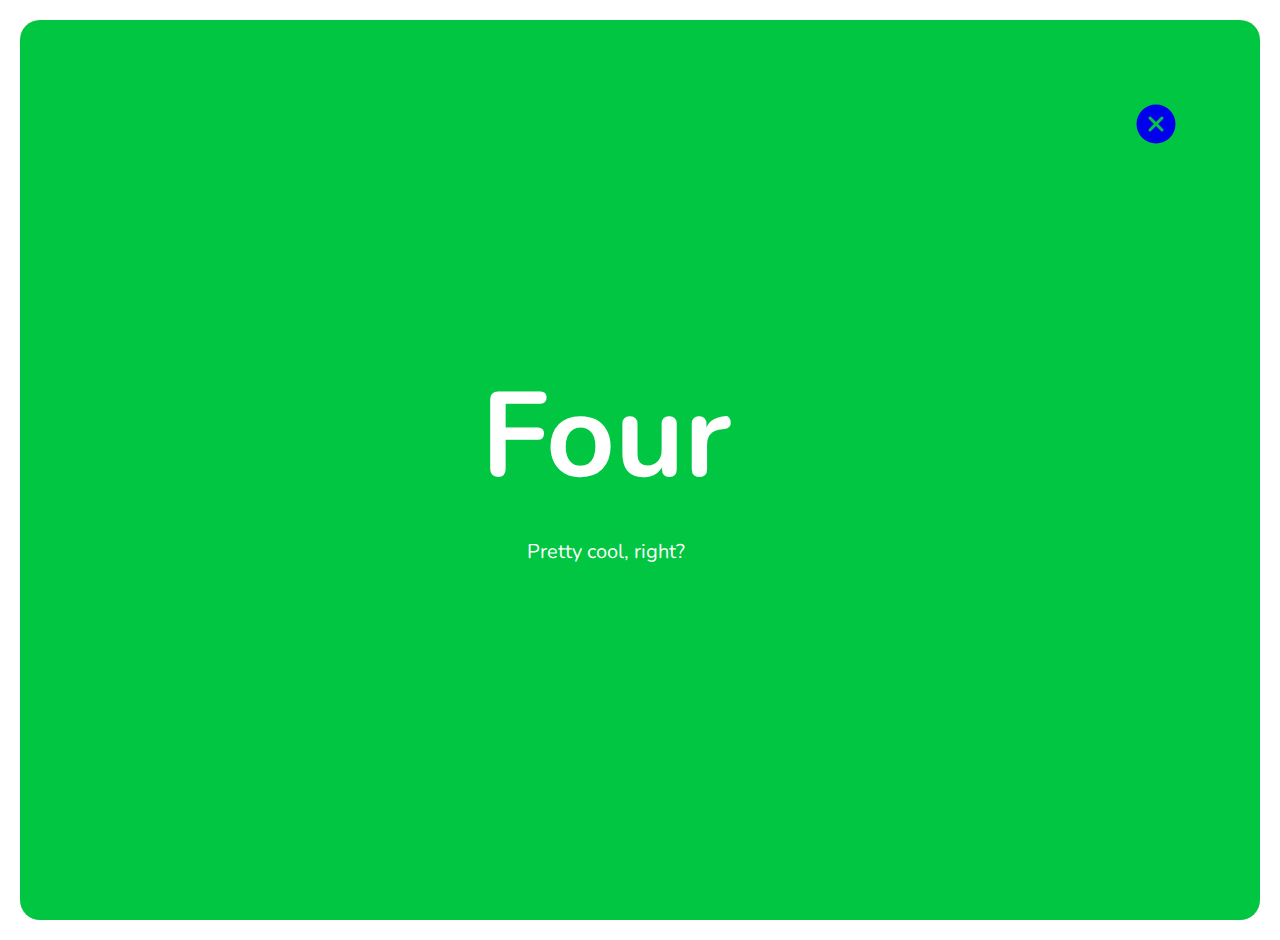
<file: four/index.html>
<!DOCTYPE html>
<html lang="en">

<head>
    <meta charset="UTF-8">
    <meta name="viewport" content="width=device-width, initial-scale=1.0">

    <title>Four</title>
    <link rel="preconnect" href="https://fonts.googleapis.com">
    <link rel="preconnect" href="https://fonts.gstatic.com" crossorigin>
    <link href="https://fonts.googleapis.com/css2?family=Nunito:wght@400;900&display=swap" rel="stylesheet">
    <link rel="stylesheet" href="../style.css">
</head>

<body>
    <div class="page page--four" style="view-transition-name: page--four;">
        <div class="page__body">
            <h1 style="view-transition-name: page--four__body;">
                Four
            </h1>
            <p>
                Pretty cool, right?
            </p>
        </div>
        <a class="page__back" href="../">
            <svg class="page__close" xmlns="http://www.w3.org/2000/svg" width="48" height="48" viewBox="0 0 256 256">
                <rect width="256" height="256" fill="none" />
                <path fill="currentColor" d="M128,24A104,104,0,1,0,232,128,104.11,104.11,0,0,0,128,24Zm37.66,130.34a8,8,0,0,1-11.32,11.32L128,139.31l-26.34,26.35a8,8,0,0,1-11.32-11.32L116.69,128,90.34,101.66a8,8,0,0,1,11.32-11.32L128,116.69l26.34-26.35a8,8,0,0,1,11.32,11.32L139.31,128Z" />
            </svg>
        </a>
    </div>
</body>

</html>
</file>
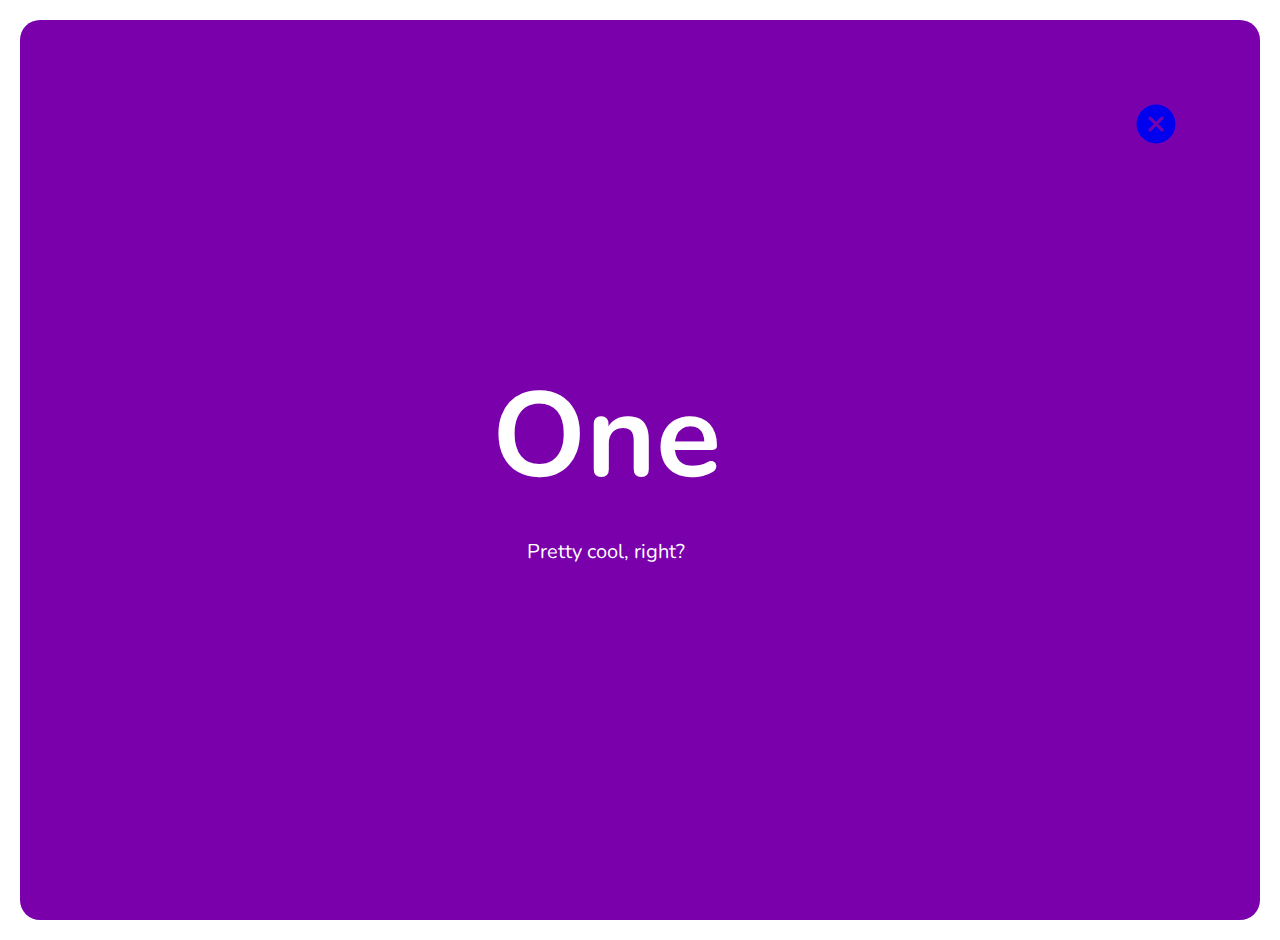
<file: one/index.html>
<!DOCTYPE html>
<html lang="en">

<head>
    <meta charset="UTF-8">
    <meta name="viewport" content="width=device-width, initial-scale=1.0">

    <title>One</title>
    <link rel="preconnect" href="https://fonts.googleapis.com">
    <link rel="preconnect" href="https://fonts.gstatic.com" crossorigin>
    <link href="https://fonts.googleapis.com/css2?family=Nunito:wght@400;900&display=swap" rel="stylesheet">
    <link rel="stylesheet" href="../style.css">
</head>

<body>
    <div class="page page--one" style="view-transition-name: page--one;">
        <div class="page__body">
            <h1 style="view-transition-name: page--one__body;">
                One
            </h1>
            <p>
                Pretty cool, right?
            </p>
        </div>
        <a class="page__back" href="../">
            <svg class="page__close" xmlns="http://www.w3.org/2000/svg" width="48" height="48" viewBox="0 0 256 256">
                <rect width="256" height="256" fill="none" />
                <path fill="currentColor" d="M128,24A104,104,0,1,0,232,128,104.11,104.11,0,0,0,128,24Zm37.66,130.34a8,8,0,0,1-11.32,11.32L128,139.31l-26.34,26.35a8,8,0,0,1-11.32-11.32L116.69,128,90.34,101.66a8,8,0,0,1,11.32-11.32L128,116.69l26.34-26.35a8,8,0,0,1,11.32,11.32L139.31,128Z" />
            </svg>
        </a>
    </div>
</body>

</html>
</file>
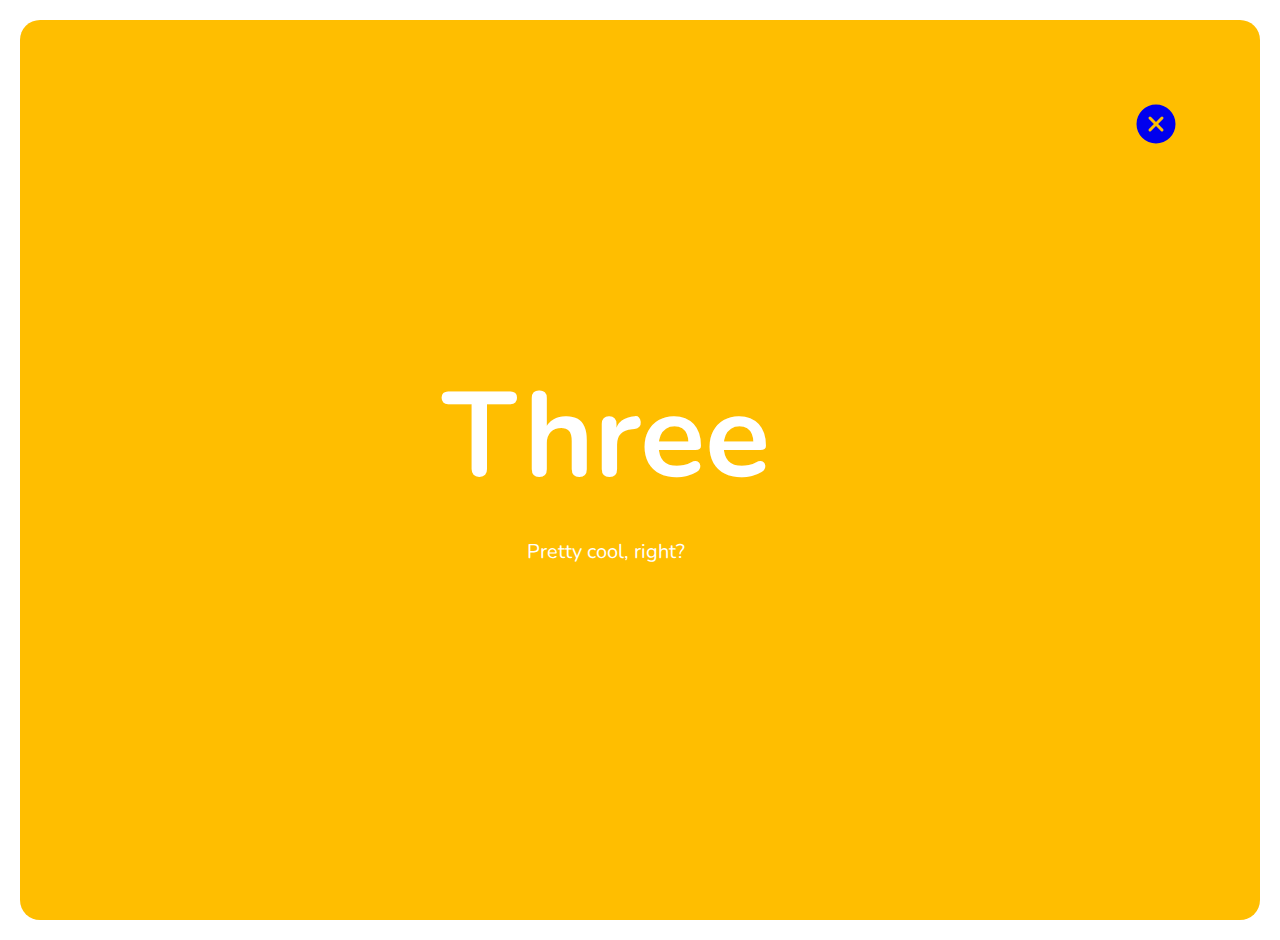
<file: three/index.html>
<!DOCTYPE html>
<html lang="en">

<head>
    <meta charset="UTF-8">
    <meta name="viewport" content="width=device-width, initial-scale=1.0">
    <meta name="view-transition" content="same-origin" />

    <title>Three</title>
    <link rel="preconnect" href="https://fonts.googleapis.com">
    <link rel="preconnect" href="https://fonts.gstatic.com" crossorigin>
    <link href="https://fonts.googleapis.com/css2?family=Nunito:wght@400;900&display=swap" rel="stylesheet">
    <link rel="stylesheet" href="../style.css">
</head>

<body>
    <div class="page page--three" style="view-transition-name: page--three;">
        <div class="page__body">
            <h1 style="view-transition-name: page--three__body;">
                Three
            </h1>
            <p>
                Pretty cool, right?
            </p>
        </div>
        <a class="page__back" href="../">
            <svg class="page__close" xmlns="http://www.w3.org/2000/svg" width="48" height="48" viewBox="0 0 256 256">
                <rect width="256" height="256" fill="none" />
                <path fill="currentColor" d="M128,24A104,104,0,1,0,232,128,104.11,104.11,0,0,0,128,24Zm37.66,130.34a8,8,0,0,1-11.32,11.32L128,139.31l-26.34,26.35a8,8,0,0,1-11.32-11.32L116.69,128,90.34,101.66a8,8,0,0,1,11.32-11.32L128,116.69l26.34-26.35a8,8,0,0,1,11.32,11.32L139.31,128Z" />
            </svg>
        </a>
    </div>
</body>

</html>
</file>
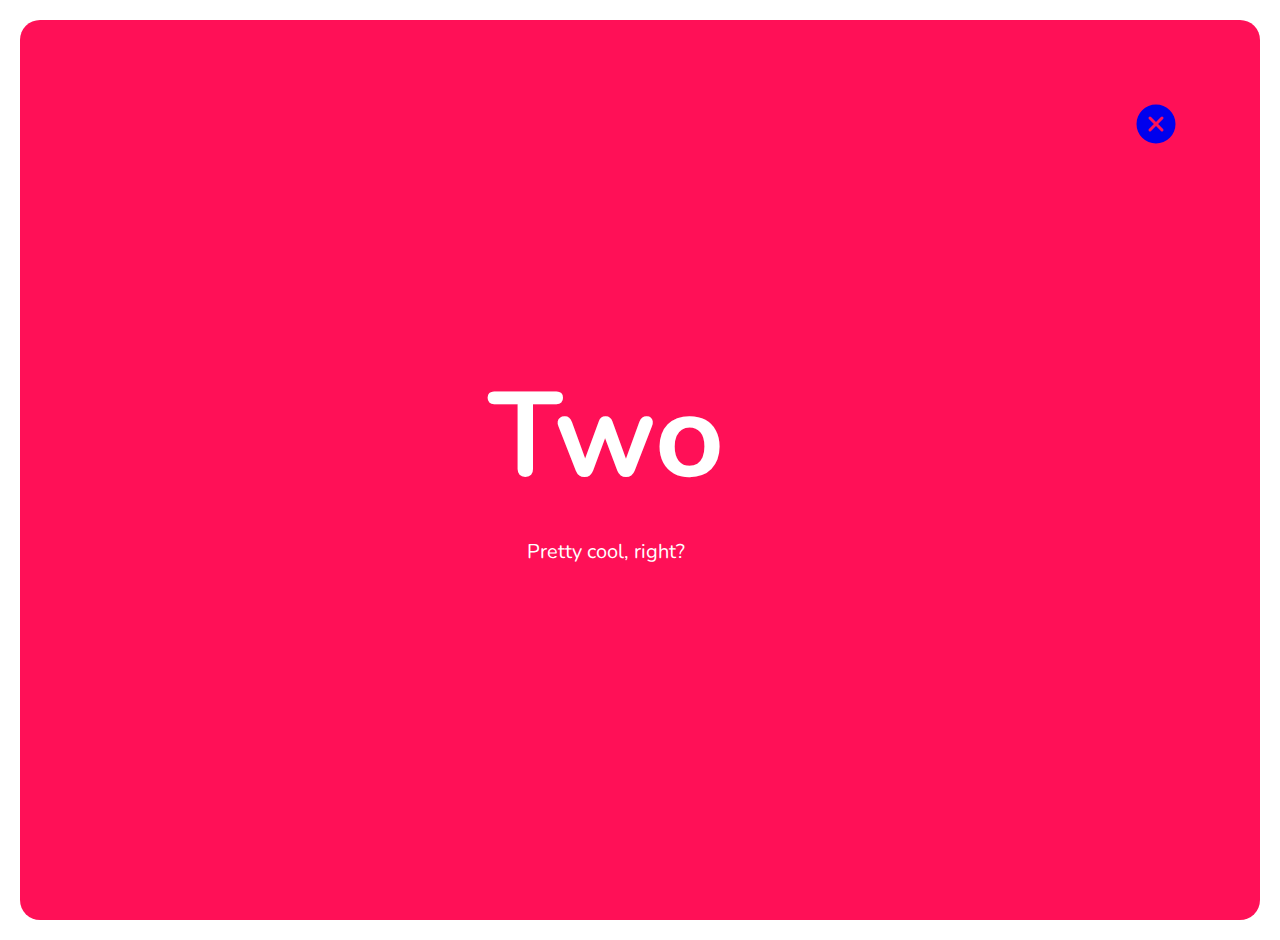
<file: two/index.html>
<!DOCTYPE html>
<html lang="en">

<head>
    <meta charset="UTF-8">
    <meta name="viewport" content="width=device-width, initial-scale=1.0">

    <title>Two</title>
    <link rel="preconnect" href="https://fonts.googleapis.com">
    <link rel="preconnect" href="https://fonts.gstatic.com" crossorigin>
    <link href="https://fonts.googleapis.com/css2?family=Nunito:wght@400;900&display=swap" rel="stylesheet">
    <link rel="stylesheet" href="../style.css">
</head>

<body>
    <div class="page page--two" style="view-transition-name: page--two;">
        <div class="page__body">
            <h1 style="view-transition-name: page--two__body;">
                Two
            </h1>
            <p>
                Pretty cool, right?
            </p>
        </div>
        <a class="page__back" href="../">
            <svg class="page__close" xmlns="http://www.w3.org/2000/svg" width="48" height="48" viewBox="0 0 256 256">
                <rect width="256" height="256" fill="none" />
                <path fill="currentColor" d="M128,24A104,104,0,1,0,232,128,104.11,104.11,0,0,0,128,24Zm37.66,130.34a8,8,0,0,1-11.32,11.32L128,139.31l-26.34,26.35a8,8,0,0,1-11.32-11.32L116.69,128,90.34,101.66a8,8,0,0,1,11.32-11.32L128,116.69l26.34-26.35a8,8,0,0,1,11.32,11.32L139.31,128Z" />
            </svg>
        </a>
    </div>
</body>

</html>
</file>
<file: style.css>
@view-transition {
  navigation: auto;
}

:root {
    --color-purple: oklch(0.44 0.23 311.11);
    --color-pink: oklch(0.66 0.26 16.42);
    --color-yellow: oklch(0.84 0.2 86.18);
    --color-ocean: oklch(0.7 0.25 151.84);
}

/* reset */

* {
    box-sizing: border-box;
}

/* global page styles */

html {
    font-size: 125%;
    font-family: "Nunito", sans-serif;
    /* smooth font rendering */
    -webkit-font-smoothing: antialiased;
    -moz-osx-font-smoothing: grayscale;
}

body {
    margin: 0;
    min-height: 100vh;
    display: flex;
    justify-content: center;
    align-items: center;
}

svg,
img {
    display: block;
    max-width: 100%;
    height: auto;
}

h1 {
    font-size: 6rem;
    margin: 0;
}


/* objects */

.list-reset {
    list-style: none;
    padding: 0;
}

/* components */

.nav {
    display: flex;
    justify-content: center;
}

.nav__list {
    display: grid;
    grid-template-columns: repeat(2, 1fr);
    justify-items: center;
    gap: 1rem;
}

.nav__item {
    display: flex;
    justify-content: center;
    border-radius: 1rem;
}

.nav__item--one {
    background-color: var(--color-purple);

}

.nav__item--two {
    background-color: var(--color-pink);
}

.nav__item--three {
    background-color: var(--color-yellow);
}

.nav__item--four {
    background-color: var(--color-ocean);
}

.nav__link {
    background-color: transparent;
    color: white;
    text-decoration: none;
    font-family: 'Nunito';
    font-weight: bold;
    display: flex;
    justify-content: center;
    align-items: center;
    width: 100%;
    padding: 4rem;
    cursor: pointer;
}

/* give the links a different background color */

.page {
    padding: 4rem;
    display: flex;
    flex-wrap: wrap;
    gap: 1rem;
    min-height: 100vh;
    width: 100%;
    margin: 1rem;
    border-radius: 1rem;
}

/* give the pages a different background color */

.page--one {
    background-color: var(--color-purple);
}

.page--two {
    background-color: var(--color-pink);
}

.page--three {
    background-color: var(--color-yellow);
}

.page--four {
    background-color: var(--color-ocean);
}

.page__back {
    margin-left: auto;
    align-self: flex-start;
}

.page__body {
    display: flex;
    flex-direction: column;
    justify-content: center;
    align-items: center;
    flex: 1;
    width: 100%;
}

.page__body h1,p {
    color: white;
}

.page__back {
    display: flex;
}
</file>
